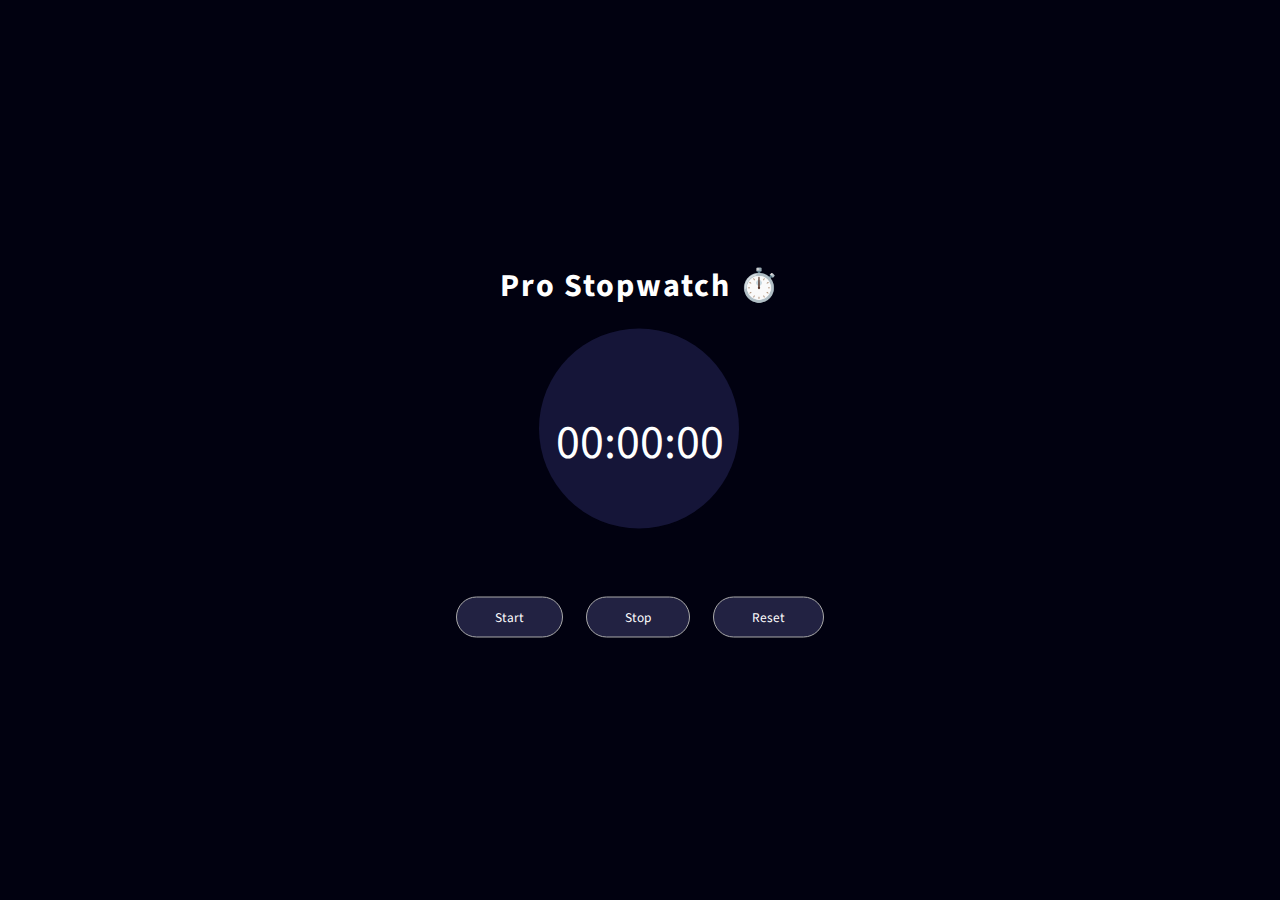
<file: index.html>
<!DOCTYPE html>
<html lang="en">
<head>
    <meta charset="UTF-8">
    <meta name="viewport" content="width=device-width, initial-scale=1.0">
    <title>Pro_Stopwatch</title>
    <link rel="stylesheet" href="style.css">
</head>
<body>
    <div class="container">
        <div class="wrapper">
            <h1 id="headline"> Pro Stopwatch ⏱️</h1>
            <p>
                <span class="mins">00</span>:<span class="seconds">00</span>:<span class="tens">00</span>
            </p> <br>
            <button class="btn-start">Start</button>
            <button class="btn-stop">Stop</button>
            <button class="btn-reset">Reset</button>
        </div>
    </div>
    <script src="myscript.js"></script>
</body>
</html>
</file>
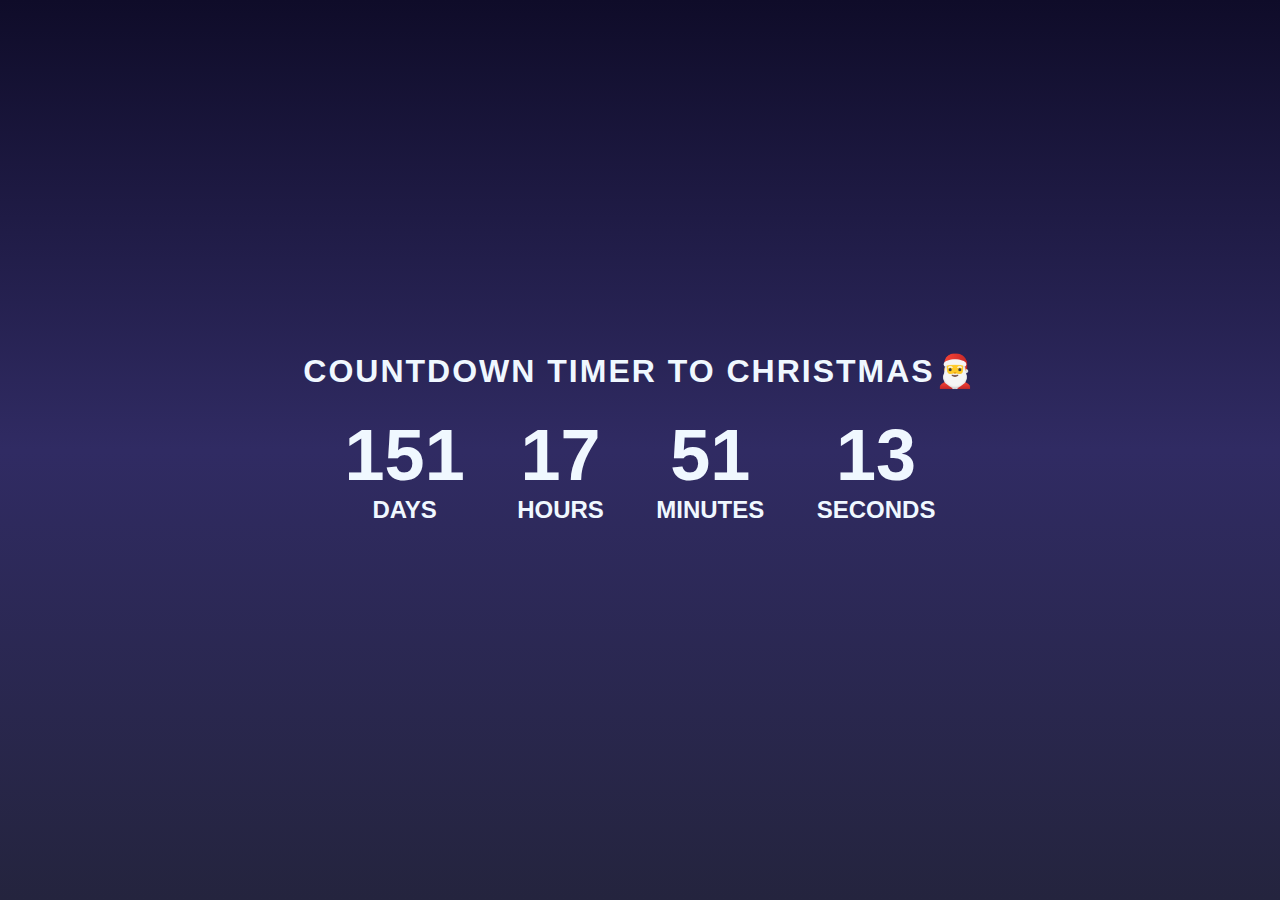
<file: src/index1.html>
<!DOCTYPE html>
<html lang="en">

<head>
	<meta charset="UTF-8">
	<meta http-equiv="X-UA-Compatible"content="IE=edge">
	<meta name="viewport" content="width=device-width, initial-scale=1.0">
	<title>Pro_Timer</title>
	<link rel="stylesheet" href="style1.css">
</head>
<body>

    <div class="container">
        <h1 id="headline">Countdown Timer to Christmas🎅</h1>
        <div id="countdown">
          <ul>
            <li><span id="days"></span>days</li>
            <li><span id="hours"></span>Hours</li>
            <li><span id="minutes"></span>Minutes</li>
            <li><span id="seconds"></span>Seconds</li>
          </ul>
        </div>
        <div id="content" class="emoji">
          <span>❄️</span>
          <span>🎉</span>
          <span>❄️</span>
        </div>
      </div>
      <script src="script1.js"></script>

</body>
</file>
<file: style.css>
@import url('https://fonts.googleapis.com/css2?family=Source+Sans+Pro:wght@400;600&display=swap');
*{
    margin: 0;
    padding: 0;
    font-family: 'Source Sans Pro', sans-serif;
}
.container{
    background-color: #010110;
    height: 100vh;
    width: 100%;
    text-align: center;
    position: absolute;
}
.wrapper{
    position: relative;
    top: 50%;
    left: 50%;
    transform: translate(-50%,-50%);
}
.wrapper p{
    position: relative;
    display: inline-block;
    color: #ffffff;
    z-index: 9999;
    font-size: 48px;
    margin-bottom: 120px;
}
.wrapper p::before{
    content: '';
    position: absolute;
    width: 200px;
    height: 200px;
    background-color: #151538;
    z-index: -1;
    border-radius: 50%;
	left: -10%;
    top: -118%;
    animation-name: shine;
    animation-duration: 3s;
    animation-iteration-count: infinite;
}
@keyframes shine{
    0%,100%{
        box-shadow: 0px 0px 32px -12px rgba(246, 180, 0, .5);
    }
    50%{
        box-shadow: 0px 0px 32px 3px rgba(246, 180, 0, .5);
    }
}
button{
    background-color: #222242;
    padding: 10px 38px;
    border: 1px solid #A9A9A9;
    border-radius: 28px;
    color: #fff;
    transition: all .2s ease;
    outline: 0;
}
button:not(:last-child){
    margin-right: 20px;
}
button:hover,
button:focus
{
    border-color: #F6B400;
    color: #F6B400;
    box-shadow: 0px 4px 27px -12px #F6B400;
}

h1 {
    font-weight: normal;
    letter-spacing: .125rem;
    color:#fff;
    font-weight: bold;
    margin-bottom: 100px;
    transition: all .2s ease;
    outline: 0;
  }
  h1:hover,
  h1:focus
  {
      color: #F6B400;
  }
</file>
<file: src/style1.css>
:root {
    --smaller: .75;
  }
  
  * {
    box-sizing: border-box;
    margin: 0;
    padding: 0;
  }
  
  html, body {
    height: 100%;
    margin: 0;
  }
  
  body {
    align-items: center;
    background: linear-gradient(to bottom, #0f0c29, #302b63, #24243e);
    display: flex;
    font-family: -apple-system, 
      BlinkMacSystemFont, 
      "Segoe UI", 
      Roboto, 
      Oxygen-Sans, 
      Ubuntu, 
      Cantarell, 
      "Helvetica Neue", 
      sans-serif;
  }
  
  .container {
    color: #333;
    margin: 0 auto;
    text-align: center;
  }
  
  h1 {
    font-weight: normal;
    letter-spacing: .125rem;
    text-transform: uppercase;
    color:aliceblue;
    font-weight: bold;
  }
  
  li {
    display: inline-block;
    font-size: 1.5em;
    list-style-type: none;
    padding: 1em;
    text-transform: uppercase;
    color:aliceblue;
    font-weight: bold;
  }
  
  li span {
    display: block;
    font-size: 4.5rem;
    color:aliceblue;
    font-weight: bold;
  }
  
  .emoji {
    display: none;
    padding: 1rem;
  }
  
  .emoji span {
    font-size: 4rem;
    padding: 0 .5rem;
  }
  
  @media all and (max-width: 768px) {
    h1 {
      font-size: calc(1.5rem * var(--smaller));
    }
    
    li {
      font-size: calc(1.125rem * var(--smaller));
    }
    
    li span {
      font-size: calc(3.375rem * var(--smaller));
    }
  }
</file>
